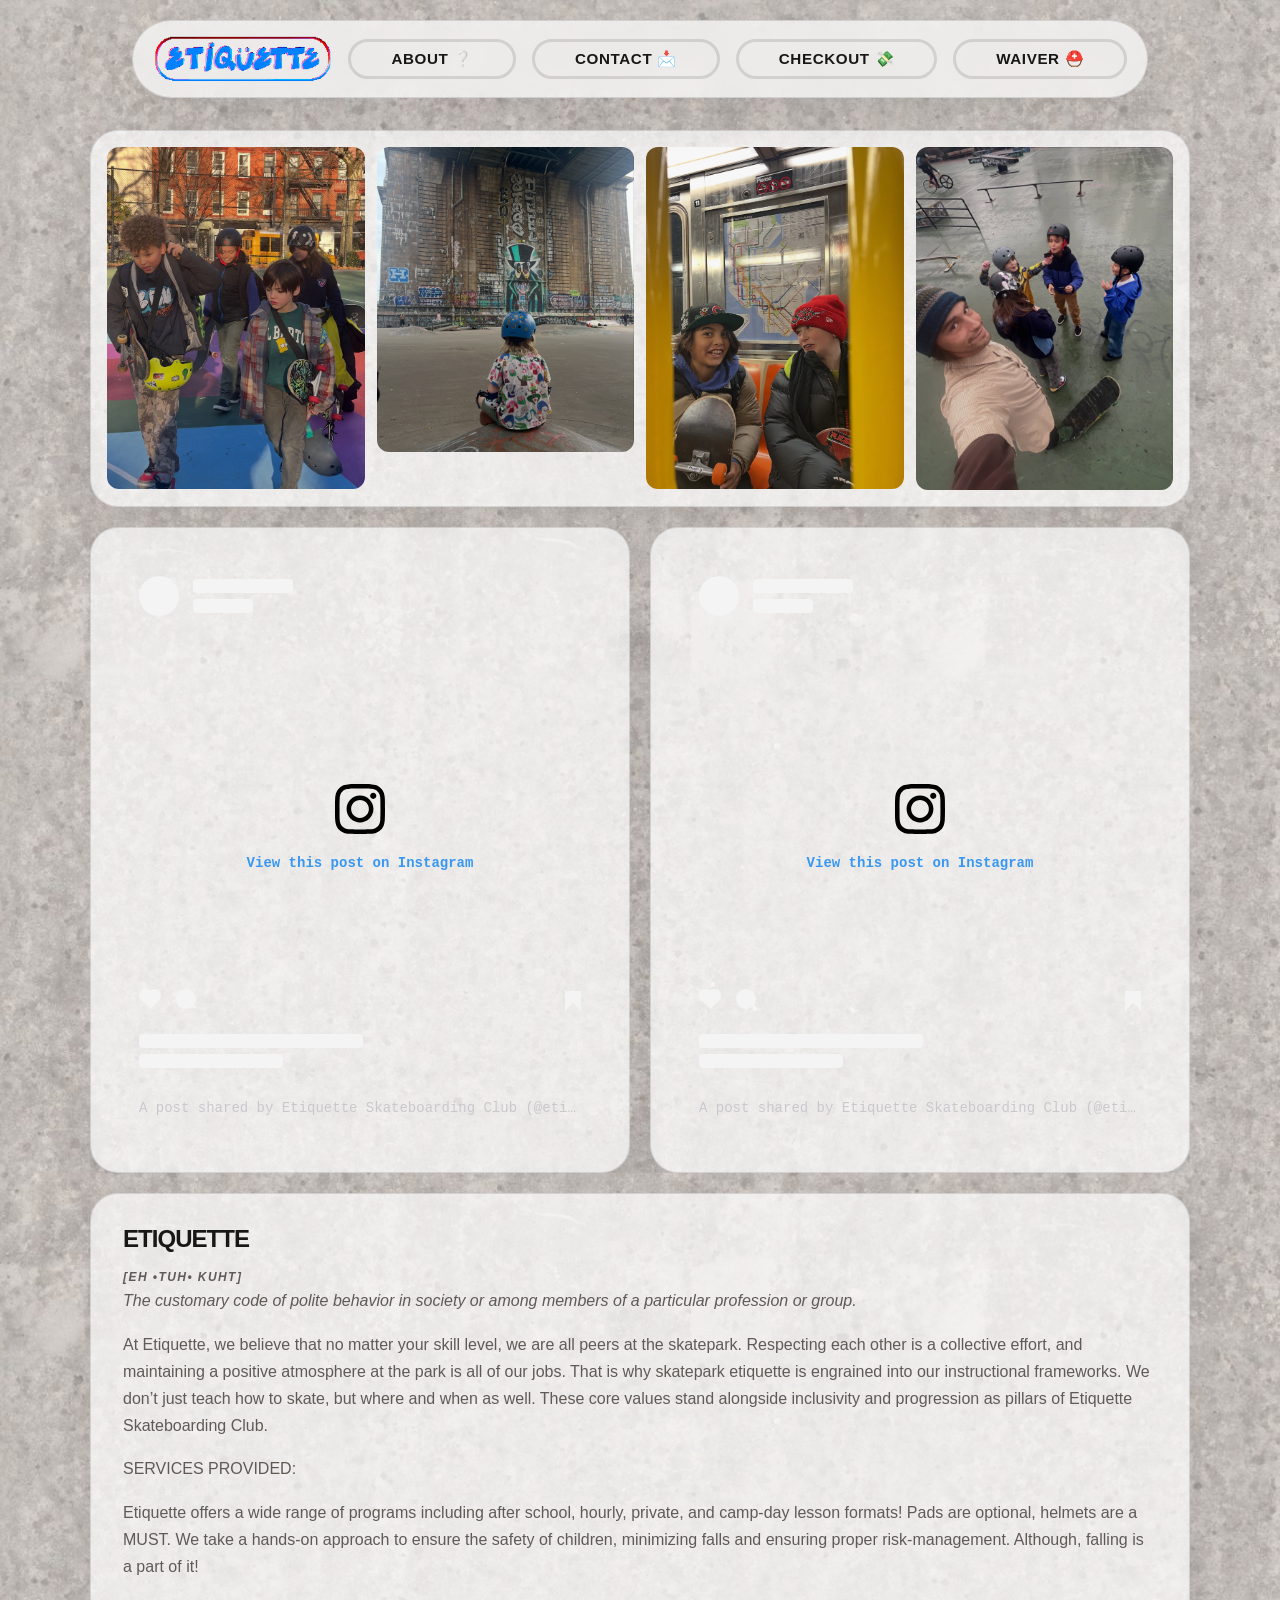
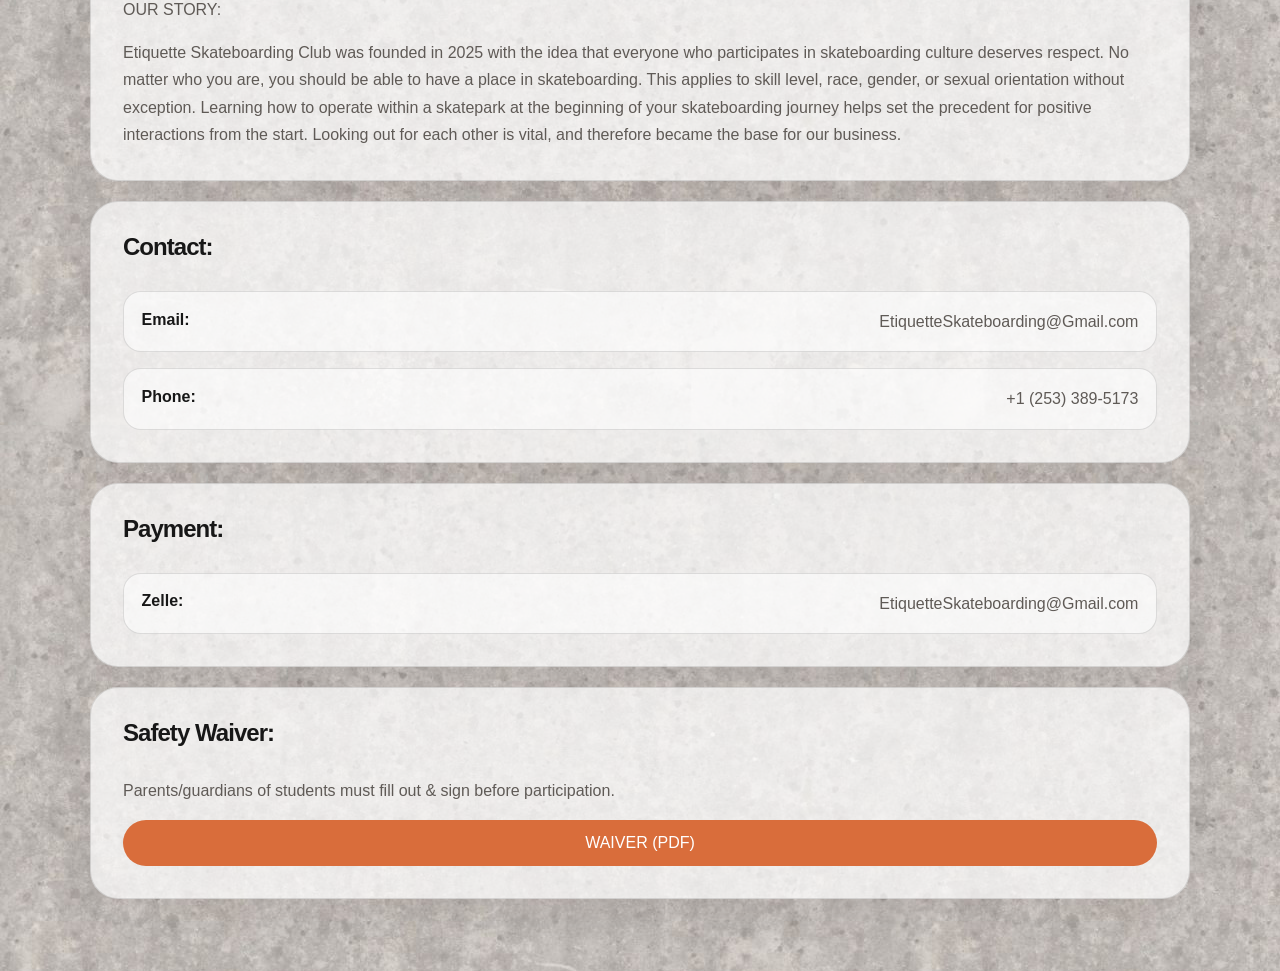
<file: home.html>
<!DOCTYPE html>
<html lang="en">
  <head>
    <meta charset="UTF-8" />
    <meta name="viewport" content="width=device-width, initial-scale=1.0" />
    <title>Etiquette Skateboarding</title>
    <link rel="icon" type="image/png" href="./E.png" />
    <link rel="stylesheet" href="style.css" />
  </head>
  <body>
    <audio id="scroll-audio" src="./roll.wav" preload="auto"></audio>
    <div class="page-fade-overlay" aria-hidden="true"></div>

    <header class="topbar">
      <nav class="menu" aria-label="Main navigation">
        <a href="#home"><img src="./web01.png" alt="Home" /></a>
        <a href="#about">About ❔</a>
        <a href="#contact">Contact 📩</a>
        <a href="#checkout">Checkout 💸</a>
        <a href="#waiver">Waiver ⛑️</a>
      </nav>
    </header>

    <main class="page-shell">
      <section id="home" class="hero panel" aria-label="Home gallery">
        <aside class="gallery" aria-label="Image gallery">
          <img src="./kid4.PNG" alt="Skater in motion" />
          <img src="./kid1.JPG" alt="Skater in motion" />
          <img src="./kid3.PNG" alt="Skater in motion" />
          <img src="./kid2.PNG" alt="Skater in motion" />
        </aside>
      </section>
              <div class="instagram-row">
<blockquote class="instagram-media" data-instgrm-permalink="https://www.instagram.com/reel/DdML003O7K_/?utm_source=ig_embed&amp;utm_campaign=loading" data-instgrm-version="14" style=" background:#FFF; border:0; border-radius:28px; margin: 1px; max-width:540px; min-width:326px; padding:0; width:99.375%; width:-webkit-calc(100% - 2px); width:calc(100% - 2px);"><div style="padding:16px;"> <a href="https://www.instagram.com/reel/DdML003O7K_/?utm_source=ig_embed&amp;utm_campaign=loading" style=" background:#FFFFFF; line-height:0; padding:0 0; text-align:center; text-decoration:none; width:100%;" target="_blank"> <div style=" display: flex; flex-direction: row; align-items: center;"> <div style="background-color: #F4F4F4; border-radius: 50%; flex-grow: 0; height: 40px; margin-right: 14px; width: 40px;"></div> <div style="display: flex; flex-direction: column; flex-grow: 1; justify-content: center;"> <div style=" background-color: #F4F4F4; border-radius: 4px; flex-grow: 0; height: 14px; margin-bottom: 6px; width: 100px;"></div> <div style=" background-color: #F4F4F4; border-radius: 4px; flex-grow: 0; height: 14px; width: 60px;"></div></div></div><div style="padding: 19% 0;"></div> <div style="display:block; height:50px; margin:0 auto 12px; width:50px;"><svg width="50px" height="50px" viewBox="0 0 60 60" version="1.1" xmlns="https://www.w3.org/2000/svg" xmlns:xlink="https://www.w3.org/1999/xlink"><g stroke="none" stroke-width="1" fill="none" fill-rule="evenodd"><g transform="translate(-511.000000, -20.000000)" fill="#000000"><g><path d="M556.869,30.41 C554.814,30.41 553.148,32.076 553.148,34.131 C553.148,36.186 554.814,37.852 556.869,37.852 C558.924,37.852 560.59,36.186 560.59,34.131 C560.59,32.076 558.924,30.41 556.869,30.41 M541,60.657 C535.114,60.657 530.342,55.887 530.342,50 C530.342,44.114 535.114,39.342 541,39.342 C546.887,39.342 551.658,44.114 551.658,50 C551.658,55.887 546.887,60.657 541,60.657 M541,33.886 C532.1,33.886 524.886,41.1 524.886,50 C524.886,58.899 532.1,66.113 541,66.113 C549.9,66.113 557.115,58.899 557.115,50 C557.115,41.1 549.9,33.886 541,33.886 M565.378,62.101 C565.244,65.022 564.756,66.606 564.346,67.663 C563.803,69.06 563.154,70.057 562.106,71.106 C561.058,72.155 560.06,72.803 558.662,73.347 C557.607,73.757 556.021,74.244 553.102,74.378 C549.944,74.521 548.997,74.552 541,74.552 C533.003,74.552 532.056,74.521 528.898,74.378 C525.979,74.244 524.393,73.757 523.338,73.347 C521.94,72.803 520.942,72.155 519.894,71.106 C518.846,70.057 518.197,69.06 517.654,67.663 C517.244,66.606 516.755,65.022 516.623,62.101 C516.479,58.943 516.448,57.996 516.448,50 C516.448,42.003 516.479,41.056 516.623,37.899 C516.755,34.978 517.244,33.391 517.654,32.338 C518.197,30.938 518.846,29.942 519.894,28.894 C520.942,27.846 521.94,27.196 523.338,26.654 C524.393,26.244 525.979,25.756 528.898,25.623 C532.057,25.479 533.004,25.448 541,25.448 C548.997,25.448 549.943,25.479 553.102,25.623 C556.021,25.756 557.607,26.244 558.662,26.654 C560.06,27.196 561.058,27.846 562.106,28.894 C563.154,29.942 563.803,30.938 564.346,32.338 C564.756,33.391 565.244,34.978 565.378,37.899 C565.522,41.056 565.552,42.003 565.552,50 C565.552,57.996 565.522,58.943 565.378,62.101 M570.82,37.631 C570.674,34.438 570.167,32.258 569.425,30.349 C568.659,28.377 567.633,26.702 565.965,25.035 C564.297,23.368 562.623,22.342 560.652,21.575 C558.743,20.834 556.562,20.326 553.369,20.18 C550.169,20.033 549.148,20 541,20 C532.853,20 531.831,20.033 528.631,20.18 C525.438,20.326 523.257,20.834 521.349,21.575 C519.376,22.342 517.703,23.368 516.035,25.035 C514.368,26.702 513.342,28.377 512.574,30.349 C511.834,32.258 511.326,34.438 511.181,37.631 C511.035,40.831 511,41.851 511,50 C511,58.147 511.035,59.17 511.181,62.369 C511.326,65.562 511.834,67.743 512.574,69.651 C513.342,71.625 514.368,73.296 516.035,74.965 C517.703,76.634 519.376,77.658 521.349,78.425 C523.257,79.167 525.438,79.673 528.631,79.82 C531.831,79.965 532.853,80.001 541,80.001 C549.148,80.001 550.169,79.965 553.369,79.82 C556.562,79.673 558.743,79.167 560.652,78.425 C562.623,77.658 564.297,76.634 565.965,74.965 C567.633,73.296 568.659,71.625 569.425,69.651 C570.167,67.743 570.674,65.562 570.82,62.369 C570.966,59.17 571,58.147 571,50 C571,41.851 570.966,40.831 570.82,37.631"></path></g></g></g></svg></div><div style="padding-top: 8px;"> <div style=" color:#3897f0; font-family:OCR A Std, monospace; font-size:14px; font-style:normal; font-weight:550; line-height:18px;">View this post on Instagram</div></div><div style="padding: 12.5% 0;"></div> <div style="display: flex; flex-direction: row; margin-bottom: 14px; align-items: center;"><div> <div style="background-color: #F4F4F4; border-radius: 50%; height: 12.5px; width: 12.5px; transform: translateX(0px) translateY(7px);"></div> <div style="background-color: #F4F4F4; height: 12.5px; transform: rotate(-45deg) translateX(3px) translateY(1px); width: 12.5px; flex-grow: 0; margin-right: 14px; margin-left: 2px;"></div> <div style="background-color: #F4F4F4; border-radius: 50%; height: 12.5px; width: 12.5px; transform: translateX(9px) translateY(-18px);"></div></div><div style="margin-left: 8px;"> <div style=" background-color: #F4F4F4; border-radius: 50%; flex-grow: 0; height: 20px; width: 20px;"></div> <div style=" width: 0; height: 0; border-top: 2px solid transparent; border-left: 6px solid #f4f4f4; border-bottom: 2px solid transparent; transform: translateX(16px) translateY(-4px) rotate(30deg)"></div></div><div style="margin-left: auto;"> <div style=" width: 0px; border-top: 8px solid #F4F4F4; border-right: 8px solid transparent; transform: translateY(16px);"></div> <div style=" background-color: #F4F4F4; flex-grow: 0; height: 12px; width: 16px; transform: translateY(-4px);"></div> <div style=" width: 0; height: 0; border-top: 8px solid #F4F4F4; border-left: 8px solid transparent; transform: translateY(-4px) translateX(8px);"></div></div></div> <div style="display: flex; flex-direction: column; flex-grow: 1; justify-content: center; margin-bottom: 24px;"> <div style=" background-color: #F4F4F4; border-radius: 4px; flex-grow: 0; height: 14px; margin-bottom: 6px; width: 224px;"></div> <div style=" background-color: #F4F4F4; border-radius: 4px; flex-grow: 0; height: 14px; width: 144px;"></div></div></a><p style=" color:#c9c8cd; font-family:OCR A Std, monospace; font-size:14px; line-height:17px; margin-bottom:0; margin-top:8px; overflow:hidden; padding:8px 0 7px; text-align:center; text-overflow:ellipsis; white-space:nowrap;"><a href="https://www.instagram.com/reel/DdML003O7K_/?utm_source=ig_embed&amp;utm_campaign=loading" style=" color:#c9c8cd; font-family:OCR A Std, monospace; font-size:14px; font-style:normal; font-weight:normal; line-height:17px; text-decoration:none;" target="_blank">A post shared by Etiquette Skateboarding Club (@etiquette_skateboarding)</a></p></div></blockquote>

<script async src="//www.instagram.com/embed.js"></script>
<blockquote class="instagram-media" data-instgrm-permalink="https://www.instagram.com/reel/DUosg7Jjqgm/?utm_source=ig_embed&amp;utm_campaign=loading" data-instgrm-version="14" style=" background:#FFF; border:0; border-radius:28px; margin: 1px; max-width:540px; min-width:326px; padding:0; width:99.375%; width:-webkit-calc(100% - 2px); width:calc(100% - 2px);"><div style="padding:16px;"> <a href="https://www.instagram.com/reel/DdML003O7K_/?utm_source=ig_embed&amp;utm_campaign=loading" style=" background:#FFFFFF; line-height:0; padding:0 0; text-align:center; text-decoration:none; width:100%;" target="_blank"> <div style=" display: flex; flex-direction: row; align-items: center;"> <div style="background-color: #F4F4F4; border-radius: 50%; flex-grow: 0; height: 40px; margin-right: 14px; width: 40px;"></div> <div style="display: flex; flex-direction: column; flex-grow: 1; justify-content: center;"> <div style=" background-color: #F4F4F4; border-radius: 4px; flex-grow: 0; height: 14px; margin-bottom: 6px; width: 100px;"></div> <div style=" background-color: #F4F4F4; border-radius: 4px; flex-grow: 0; height: 14px; width: 60px;"></div></div></div><div style="padding: 19% 0;"></div> <div style="display:block; height:50px; margin:0 auto 12px; width:50px;"><svg width="50px" height="50px" viewBox="0 0 60 60" version="1.1" xmlns="https://www.w3.org/2000/svg" xmlns:xlink="https://www.w3.org/1999/xlink"><g stroke="none" stroke-width="1" fill="none" fill-rule="evenodd"><g transform="translate(-511.000000, -20.000000)" fill="#000000"><g><path d="M556.869,30.41 C554.814,30.41 553.148,32.076 553.148,34.131 C553.148,36.186 554.814,37.852 556.869,37.852 C558.924,37.852 560.59,36.186 560.59,34.131 C560.59,32.076 558.924,30.41 556.869,30.41 M541,60.657 C535.114,60.657 530.342,55.887 530.342,50 C530.342,44.114 535.114,39.342 541,39.342 C546.887,39.342 551.658,44.114 551.658,50 C551.658,55.887 546.887,60.657 541,60.657 M541,33.886 C532.1,33.886 524.886,41.1 524.886,50 C524.886,58.899 532.1,66.113 541,66.113 C549.9,66.113 557.115,58.899 557.115,50 C557.115,41.1 549.9,33.886 541,33.886 M565.378,62.101 C565.244,65.022 564.756,66.606 564.346,67.663 C563.803,69.06 563.154,70.057 562.106,71.106 C561.058,72.155 560.06,72.803 558.662,73.347 C557.607,73.757 556.021,74.244 553.102,74.378 C549.944,74.521 548.997,74.552 541,74.552 C533.003,74.552 532.056,74.521 528.898,74.378 C525.979,74.244 524.393,73.757 523.338,73.347 C521.94,72.803 520.942,72.155 519.894,71.106 C518.846,70.057 518.197,69.06 517.654,67.663 C517.244,66.606 516.755,65.022 516.623,62.101 C516.479,58.943 516.448,57.996 516.448,50 C516.448,42.003 516.479,41.056 516.623,37.899 C516.755,34.978 517.244,33.391 517.654,32.338 C518.197,30.938 518.846,29.942 519.894,28.894 C520.942,27.846 521.94,27.196 523.338,26.654 C524.393,26.244 525.979,25.756 528.898,25.623 C532.057,25.479 533.004,25.448 541,25.448 C548.997,25.448 549.943,25.479 553.102,25.623 C556.021,25.756 557.607,26.244 558.662,26.654 C560.06,27.196 561.058,27.846 562.106,28.894 C563.154,29.942 563.803,30.938 564.346,32.338 C564.756,33.391 565.244,34.978 565.378,37.899 C565.522,41.056 565.552,42.003 565.552,50 C565.552,57.996 565.522,58.943 565.378,62.101 M570.82,37.631 C570.674,34.438 570.167,32.258 569.425,30.349 C568.659,28.377 567.633,26.702 565.965,25.035 C564.297,23.368 562.623,22.342 560.652,21.575 C558.743,20.834 556.562,20.326 553.369,20.18 C550.169,20.033 549.148,20 541,20 C532.853,20 531.831,20.033 528.631,20.18 C525.438,20.326 523.257,20.834 521.349,21.575 C519.376,22.342 517.703,23.368 516.035,25.035 C514.368,26.702 513.342,28.377 512.574,30.349 C511.834,32.258 511.326,34.438 511.181,37.631 C511.035,40.831 511,41.851 511,50 C511,58.147 511.035,59.17 511.181,62.369 C511.326,65.562 511.834,67.743 512.574,69.651 C513.342,71.625 514.368,73.296 516.035,74.965 C517.703,76.634 519.376,77.658 521.349,78.425 C523.257,79.167 525.438,79.673 528.631,79.82 C531.831,79.965 532.853,80.001 541,80.001 C549.148,80.001 550.169,79.965 553.369,79.82 C556.562,79.673 558.743,79.167 560.652,78.425 C562.623,77.658 564.297,76.634 565.965,74.965 C567.633,73.296 568.659,71.625 569.425,69.651 C570.167,67.743 570.674,65.562 570.82,62.369 C570.966,59.17 571,58.147 571,50 C571,41.851 570.966,40.831 570.82,37.631"></path></g></g></g></svg></div><div style="padding-top: 8px;"> <div style=" color:#3897f0; font-family:OCR A Std, monospace; font-size:14px; font-style:normal; font-weight:550; line-height:18px;">View this post on Instagram</div></div><div style="padding: 12.5% 0;"></div> <div style="display: flex; flex-direction: row; margin-bottom: 14px; align-items: center;"><div> <div style="background-color: #F4F4F4; border-radius: 50%; height: 12.5px; width: 12.5px; transform: translateX(0px) translateY(7px);"></div> <div style="background-color: #F4F4F4; height: 12.5px; transform: rotate(-45deg) translateX(3px) translateY(1px); width: 12.5px; flex-grow: 0; margin-right: 14px; margin-left: 2px;"></div> <div style="background-color: #F4F4F4; border-radius: 50%; height: 12.5px; width: 12.5px; transform: translateX(9px) translateY(-18px);"></div></div><div style="margin-left: 8px;"> <div style=" background-color: #F4F4F4; border-radius: 50%; flex-grow: 0; height: 20px; width: 20px;"></div> <div style=" width: 0; height: 0; border-top: 2px solid transparent; border-left: 6px solid #f4f4f4; border-bottom: 2px solid transparent; transform: translateX(16px) translateY(-4px) rotate(30deg)"></div></div><div style="margin-left: auto;"> <div style=" width: 0px; border-top: 8px solid #F4F4F4; border-right: 8px solid transparent; transform: translateY(16px);"></div> <div style=" background-color: #F4F4F4; flex-grow: 0; height: 12px; width: 16px; transform: translateY(-4px);"></div> <div style=" width: 0; height: 0; border-top: 8px solid #F4F4F4; border-left: 8px solid transparent; transform: translateY(-4px) translateX(8px);"></div></div></div> <div style="display: flex; flex-direction: column; flex-grow: 1; justify-content: center; margin-bottom: 24px;"> <div style=" background-color: #F4F4F4; border-radius: 4px; flex-grow: 0; height: 14px; margin-bottom: 6px; width: 224px;"></div> <div style=" background-color: #F4F4F4; border-radius: 4px; flex-grow: 0; height: 14px; width: 144px;"></div></div></a><p style=" color:#c9c8cd; font-family:OCR A Std, monospace; font-size:14px; line-height:17px; margin-bottom:0; margin-top:8px; overflow:hidden; padding:8px 0 7px; text-align:center; text-overflow:ellipsis; white-space:nowrap;"><a href="https://www.instagram.com/reel/DdML003O7K_/?utm_source=ig_embed&amp;utm_campaign=loading" style=" color:#c9c8cd; font-family:OCR A Std, monospace; font-size:14px; font-style:normal; font-weight:normal; line-height:17px; text-decoration:none;" target="_blank">A post shared by Etiquette Skateboarding Club (@etiquette_skateboarding)</a></p></div></blockquote>
<script async src="//www.instagram.com/embed.js"></script>




      </div>
      <section id="about" class="content panel">
        <div>
          <h2>ETIQUETTE</h2><p></p>
          <p class="section-tag"><i>[eh •tuh• kuht]</i></p>
        <p>
<i>The customary code of polite behavior in society or among members of a particular profession or group.</i>
</p>
        </div>
<p>
At Etiquette, we believe that no matter your skill level, we are all peers at the skatepark. Respecting each other is a collective effort, and maintaining a positive atmosphere at the park is all of our jobs. That is why skatepark etiquette is engrained into our instructional frameworks. We don’t just teach how to skate, but where and when as well. These core values stand alongside inclusivity and progression as pillars of Etiquette Skateboarding Club.
</p><p>
SERVICES PROVIDED:
</p><p>
Etiquette offers a wide range of programs including after school, hourly, private, and camp-day lesson formats! Pads are optional, helmets are a MUST. We take a hands-on approach to ensure the safety of children, minimizing falls and ensuring proper risk-management. Although, falling is a part of it!
</p><p>
OUR STORY:
</p><p>
Etiquette Skateboarding Club was founded in 2025 with the idea that everyone who participates in skateboarding culture deserves respect. No matter who you are, you should be able to have a place in skateboarding. This applies to skill level, race, gender, or sexual orientation without exception. Learning how to operate within a skatepark at the beginning of your skateboarding journey helps set the precedent for positive interactions from the start. Looking out for each other is vital, and therefore became the base for our business.
        </p>
      </section>

      <section id="contact" class="content panel">
        <div>
          <h2>Contact:</h2>
        </div>
        <div class="checkout-box">
                   
            <strong>Email:</strong>
            <p>EtiquetteSkateboarding@Gmail.com</p>
                    </div>   </div>  

                    <div class="checkout-box">
                  
                      <strong>Phone:</strong>
                      <p>+1 (253) 389-5173</p>
                    </div>
          </div>
        </div>
      </section>
 

      <section id="checkout" class="content panel">
        <div>
          <h2>Payment:</h2>
          
        </div>
        <div class="checkout-box">
        
            <strong>Zelle:</strong>
            <p>EtiquetteSkateboarding@Gmail.com</p>
          </div>
        </div>
      </section>

      <section id="waiver" class="content panel">
        <div>

          <h2>Safety Waiver:</h2>

        </div>
        <p>
          Parents/guardians of students must fill out & sign before participation.
        </p>
        <a class="button primary" href="./ETIQUETTE_WAIVER.pdf" target="_blank" rel="noopener">WAIVER (PDF)</a>
      </section>
    </main>

    <script>
      const menu = document.querySelector(".menu");

      const resizeMenu = () => {
        menu.style.setProperty("--menu-scale", "1");
        menu.style.setProperty("--menu-font-size", "0.95rem");
        menu.style.setProperty("--menu-text-padding", "2.5rem");

        const availableWidth = menu.parentElement.clientWidth;
        let menuScale = Math.min(1, availableWidth / menu.scrollWidth);

        for (let iteration = 0; iteration < 4; iteration += 1) {
          const readableFontSize = Math.max(0.95, 0.75 / menuScale);
          const compactPadding = Math.max(0.65, 0.5 + (2 * menuScale));
          menu.style.setProperty("--menu-font-size", `${readableFontSize}rem`);
          menu.style.setProperty("--menu-text-padding", `${compactPadding}rem`);
          menuScale = Math.min(1, availableWidth / menu.scrollWidth);
        }

        menu.style.setProperty("--menu-scale", menuScale);
      };

      window.addEventListener("resize", resizeMenu);
      resizeMenu();

      const flashColors = ["#ffcc00", "#007aff", "#ff9500", "#34c759", "#af52de"];
      const menuLinks = document.querySelectorAll(".menu a");

      menuLinks.forEach((link, index) => {
        link.addEventListener("click", (event) => {
          const target = document.querySelector(link.getAttribute("href"));

          if (!target) {
            return;
          }

          event.preventDefault();
          const scrollContainer = document.scrollingElement || document.documentElement;
          const targetTop = target.getBoundingClientRect().top + window.scrollY;
          const centeredTop = targetTop - (window.innerHeight - target.offsetHeight) / 2;
          const maximumScroll = scrollContainer.scrollHeight - window.innerHeight;
          history.pushState({}, "", link.getAttribute("href"));
          scrollContainer.scrollTop = Math.min(maximumScroll, Math.max(0, centeredTop));

          target.style.setProperty("--flash-color", flashColors[index]);
          target.classList.remove("section-flash");
          void target.offsetWidth;
          target.classList.add("section-flash");
        });
      });

      const fadeOverlay = document.querySelector(".page-fade-overlay");
      const scrollAudio = document.getElementById("scroll-audio");

      let lastScrollTrigger = 0;
      let lastScrollY = window.scrollY;
      let scrollStopTimer = null;

      requestAnimationFrame(() => {
        fadeOverlay.classList.add("is-fading");
      });
      fadeOverlay.addEventListener("transitionend", () => {
        fadeOverlay.remove();
      }, { once: true });

      const stopScrollSound = () => {
        scrollAudio.pause();
        scrollAudio.currentTime = 0;
      };

      const playScrollSound = () => {
        const now = Date.now();
        if (now - lastScrollTrigger < 180) {
          return;
        }

        lastScrollTrigger = now;
        scrollAudio.volume = 0.33;
        scrollAudio.currentTime = 0;
        scrollAudio.play().catch(() => {
          // Ignore autoplay restrictions until the user interacts.
        });
      };

      window.addEventListener("scroll", () => {
        const currentScrollY = window.scrollY;
        const isScrollMoving = Math.abs(currentScrollY - lastScrollY) > 0;
        lastScrollY = currentScrollY;

        if (!isScrollMoving) {
          return;
        }

        window.clearTimeout(scrollStopTimer);
        scrollStopTimer = window.setTimeout(() => {
          stopScrollSound();
        }, 130);

        playScrollSound();
      }, { passive: true });
    </script>
  </body>
</html>
</file>
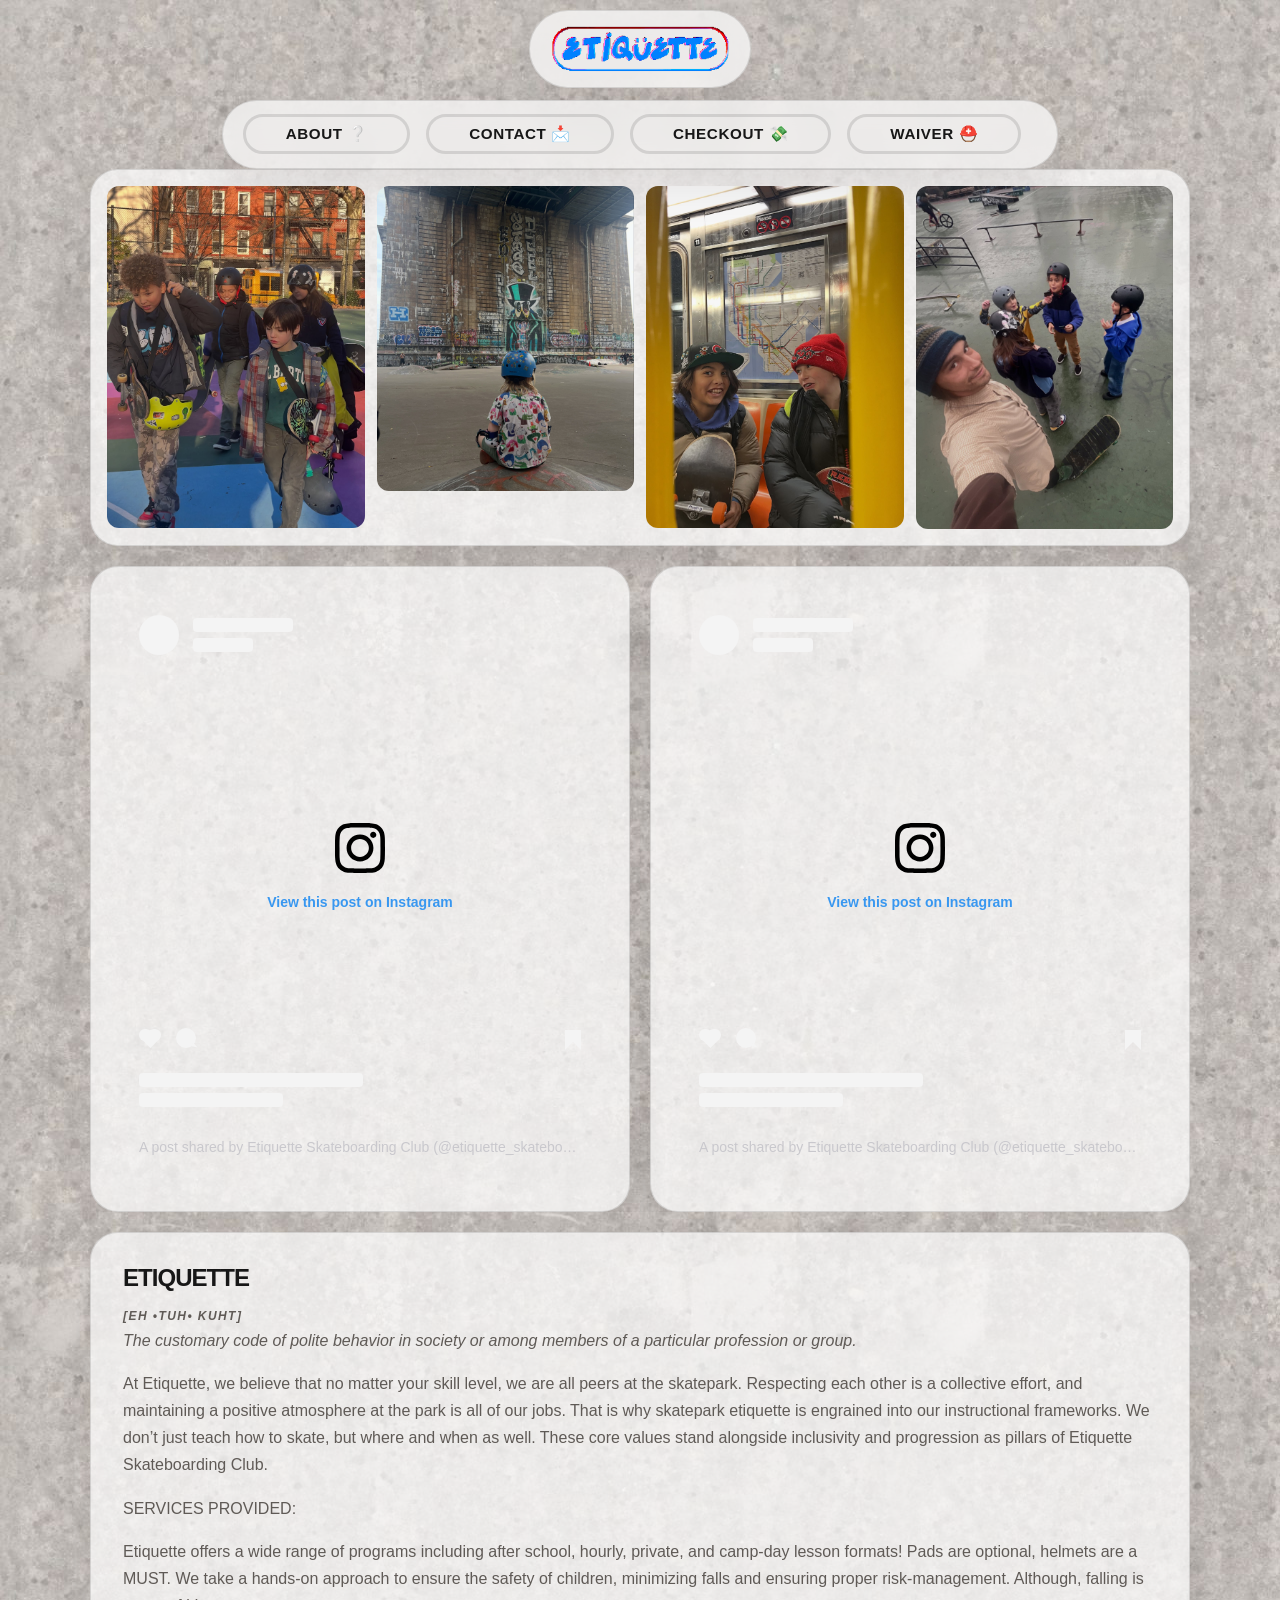
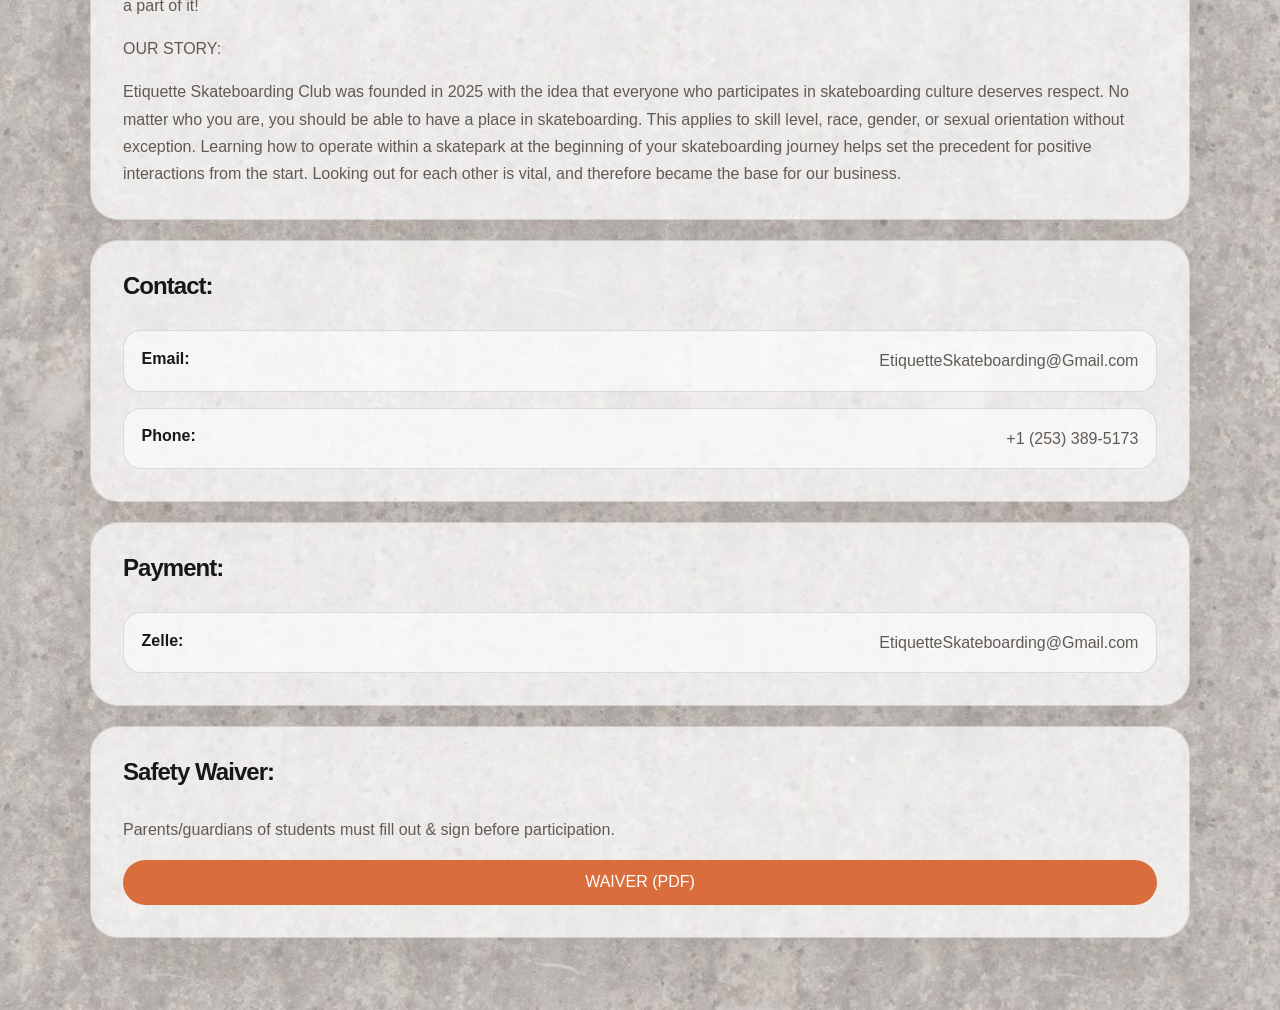
<file: homepage.html>
<!DOCTYPE html>
<html lang="en">
  <head>
    <meta charset="UTF-8" />
    <meta name="viewport" content="width=device-width, initial-scale=1.0" />
    <title>Etiquette Skateboarding</title>
    <link rel="icon" type="image/png" href="./E.png" />
    <link rel="stylesheet" href="style0.css" />
  </head>
  <body>
    <audio id="scroll-audio" src="./roll.wav" preload="auto"></audio>
    <div class="page-fade-overlay" aria-hidden="true"></div>

    <header class="topbar">
      <nav class="menu menu-logo" aria-label="Home">
        <a class="a1" href="#home"><img src="./web01.png" alt="Home" /></a>
      </nav>
      <nav class="menu menu-main" aria-label="Main navigation">
        <a href="#about">About ❔</a>
        <a href="#contact">Contact 📩</a>
        <a href="#checkout">Checkout 💸</a>
        <a href="#waiver">Waiver ⛑️</a>
      </nav>
    </header>

    <main class="page-shell">
      <section id="home" class="hero panel" aria-label="Home gallery">
        <aside class="gallery" aria-label="Image gallery">
          <img src="./kid4.PNG" alt="Skater in motion" />
          <img src="./kid1.JPG" alt="Skater in motion" />
          <img src="./kid3.PNG" alt="Skater in motion" />
          <img src="./kid2.PNG" alt="Skater in motion" />
        </aside>
      </section>
              <div class="instagram-row">
<blockquote class="instagram-media" data-instgrm-permalink="https://www.instagram.com/reel/DdML003O7K_/?utm_source=ig_embed&amp;utm_campaign=loading" data-instgrm-version="14" style=" background:#FFF; border:0; border-radius:28px; margin: 1px; max-width:540px; min-width:326px; padding:0; width:99.375%; width:-webkit-calc(100% - 2px); width:calc(100% - 2px);"><div style="padding:16px;"> <a href="https://www.instagram.com/reel/DdML003O7K_/?utm_source=ig_embed&amp;utm_campaign=loading" style=" background:#FFFFFF; line-height:0; padding:0 0; text-align:center; text-decoration:none; width:100%;" target="_blank"> <div style=" display: flex; flex-direction: row; align-items: center;"> <div style="background-color: #F4F4F4; border-radius: 50%; flex-grow: 0; height: 40px; margin-right: 14px; width: 40px;"></div> <div style="display: flex; flex-direction: column; flex-grow: 1; justify-content: center;"> <div style=" background-color: #F4F4F4; border-radius: 4px; flex-grow: 0; height: 14px; margin-bottom: 6px; width: 100px;"></div> <div style=" background-color: #F4F4F4; border-radius: 4px; flex-grow: 0; height: 14px; width: 60px;"></div></div></div><div style="padding: 19% 0;"></div> <div style="display:block; height:50px; margin:0 auto 12px; width:50px;"><svg width="50px" height="50px" viewBox="0 0 60 60" version="1.1" xmlns="https://www.w3.org/2000/svg" xmlns:xlink="https://www.w3.org/1999/xlink"><g stroke="none" stroke-width="1" fill="none" fill-rule="evenodd"><g transform="translate(-511.000000, -20.000000)" fill="#000000"><g><path d="M556.869,30.41 C554.814,30.41 553.148,32.076 553.148,34.131 C553.148,36.186 554.814,37.852 556.869,37.852 C558.924,37.852 560.59,36.186 560.59,34.131 C560.59,32.076 558.924,30.41 556.869,30.41 M541,60.657 C535.114,60.657 530.342,55.887 530.342,50 C530.342,44.114 535.114,39.342 541,39.342 C546.887,39.342 551.658,44.114 551.658,50 C551.658,55.887 546.887,60.657 541,60.657 M541,33.886 C532.1,33.886 524.886,41.1 524.886,50 C524.886,58.899 532.1,66.113 541,66.113 C549.9,66.113 557.115,58.899 557.115,50 C557.115,41.1 549.9,33.886 541,33.886 M565.378,62.101 C565.244,65.022 564.756,66.606 564.346,67.663 C563.803,69.06 563.154,70.057 562.106,71.106 C561.058,72.155 560.06,72.803 558.662,73.347 C557.607,73.757 556.021,74.244 553.102,74.378 C549.944,74.521 548.997,74.552 541,74.552 C533.003,74.552 532.056,74.521 528.898,74.378 C525.979,74.244 524.393,73.757 523.338,73.347 C521.94,72.803 520.942,72.155 519.894,71.106 C518.846,70.057 518.197,69.06 517.654,67.663 C517.244,66.606 516.755,65.022 516.623,62.101 C516.479,58.943 516.448,57.996 516.448,50 C516.448,42.003 516.479,41.056 516.623,37.899 C516.755,34.978 517.244,33.391 517.654,32.338 C518.197,30.938 518.846,29.942 519.894,28.894 C520.942,27.846 521.94,27.196 523.338,26.654 C524.393,26.244 525.979,25.756 528.898,25.623 C532.057,25.479 533.004,25.448 541,25.448 C548.997,25.448 549.943,25.479 553.102,25.623 C556.021,25.756 557.607,26.244 558.662,26.654 C560.06,27.196 561.058,27.846 562.106,28.894 C563.154,29.942 563.803,30.938 564.346,32.338 C564.756,33.391 565.244,34.978 565.378,37.899 C565.522,41.056 565.552,42.003 565.552,50 C565.552,57.996 565.522,58.943 565.378,62.101 M570.82,37.631 C570.674,34.438 570.167,32.258 569.425,30.349 C568.659,28.377 567.633,26.702 565.965,25.035 C564.297,23.368 562.623,22.342 560.652,21.575 C558.743,20.834 556.562,20.326 553.369,20.18 C550.169,20.033 549.148,20 541,20 C532.853,20 531.831,20.033 528.631,20.18 C525.438,20.326 523.257,20.834 521.349,21.575 C519.376,22.342 517.703,23.368 516.035,25.035 C514.368,26.702 513.342,28.377 512.574,30.349 C511.834,32.258 511.326,34.438 511.181,37.631 C511.035,40.831 511,41.851 511,50 C511,58.147 511.035,59.17 511.181,62.369 C511.326,65.562 511.834,67.743 512.574,69.651 C513.342,71.625 514.368,73.296 516.035,74.965 C517.703,76.634 519.376,77.658 521.349,78.425 C523.257,79.167 525.438,79.673 528.631,79.82 C531.831,79.965 532.853,80.001 541,80.001 C549.148,80.001 550.169,79.965 553.369,79.82 C556.562,79.673 558.743,79.167 560.652,78.425 C562.623,77.658 564.297,76.634 565.965,74.965 C567.633,73.296 568.659,71.625 569.425,69.651 C570.167,67.743 570.674,65.562 570.82,62.369 C570.966,59.17 571,58.147 571,50 C571,41.851 570.966,40.831 570.82,37.631"></path></g></g></g></svg></div><div style="padding-top: 8px;"> <div style=" color:#3897f0; font-family:Arial,sans-serif; font-size:14px; font-style:normal; font-weight:550; line-height:18px;">View this post on Instagram</div></div><div style="padding: 12.5% 0;"></div> <div style="display: flex; flex-direction: row; margin-bottom: 14px; align-items: center;"><div> <div style="background-color: #F4F4F4; border-radius: 50%; height: 12.5px; width: 12.5px; transform: translateX(0px) translateY(7px);"></div> <div style="background-color: #F4F4F4; height: 12.5px; transform: rotate(-45deg) translateX(3px) translateY(1px); width: 12.5px; flex-grow: 0; margin-right: 14px; margin-left: 2px;"></div> <div style="background-color: #F4F4F4; border-radius: 50%; height: 12.5px; width: 12.5px; transform: translateX(9px) translateY(-18px);"></div></div><div style="margin-left: 8px;"> <div style=" background-color: #F4F4F4; border-radius: 50%; flex-grow: 0; height: 20px; width: 20px;"></div> <div style=" width: 0; height: 0; border-top: 2px solid transparent; border-left: 6px solid #f4f4f4; border-bottom: 2px solid transparent; transform: translateX(16px) translateY(-4px) rotate(30deg)"></div></div><div style="margin-left: auto;"> <div style=" width: 0px; border-top: 8px solid #F4F4F4; border-right: 8px solid transparent; transform: translateY(16px);"></div> <div style=" background-color: #F4F4F4; flex-grow: 0; height: 12px; width: 16px; transform: translateY(-4px);"></div> <div style=" width: 0; height: 0; border-top: 8px solid #F4F4F4; border-left: 8px solid transparent; transform: translateY(-4px) translateX(8px);"></div></div></div> <div style="display: flex; flex-direction: column; flex-grow: 1; justify-content: center; margin-bottom: 24px;"> <div style=" background-color: #F4F4F4; border-radius: 4px; flex-grow: 0; height: 14px; margin-bottom: 6px; width: 224px;"></div> <div style=" background-color: #F4F4F4; border-radius: 4px; flex-grow: 0; height: 14px; width: 144px;"></div></div></a><p style=" color:#c9c8cd; font-family:Arial,sans-serif; font-size:14px; line-height:17px; margin-bottom:0; margin-top:8px; overflow:hidden; padding:8px 0 7px; text-align:center; text-overflow:ellipsis; white-space:nowrap;"><a href="https://www.instagram.com/reel/DdML003O7K_/?utm_source=ig_embed&amp;utm_campaign=loading" style=" color:#c9c8cd; font-family:Arial,sans-serif; font-size:14px; font-style:normal; font-weight:normal; line-height:17px; text-decoration:none;" target="_blank">A post shared by Etiquette Skateboarding Club (@etiquette_skateboarding)</a></p></div></blockquote>

<script async src="//www.instagram.com/embed.js"></script>
<blockquote class="instagram-media" data-instgrm-permalink="https://www.instagram.com/reel/DUosg7Jjqgm/?utm_source=ig_embed&amp;utm_campaign=loading" data-instgrm-version="14" style=" background:#FFF; border:0; border-radius:28px; margin: 1px; max-width:540px; min-width:326px; padding:0; width:99.375%; width:-webkit-calc(100% - 2px); width:calc(100% - 2px);"><div style="padding:16px;"> <a href="https://www.instagram.com/reel/DdML003O7K_/?utm_source=ig_embed&amp;utm_campaign=loading" style=" background:#FFFFFF; line-height:0; padding:0 0; text-align:center; text-decoration:none; width:100%;" target="_blank"> <div style=" display: flex; flex-direction: row; align-items: center;"> <div style="background-color: #F4F4F4; border-radius: 50%; flex-grow: 0; height: 40px; margin-right: 14px; width: 40px;"></div> <div style="display: flex; flex-direction: column; flex-grow: 1; justify-content: center;"> <div style=" background-color: #F4F4F4; border-radius: 4px; flex-grow: 0; height: 14px; margin-bottom: 6px; width: 100px;"></div> <div style=" background-color: #F4F4F4; border-radius: 4px; flex-grow: 0; height: 14px; width: 60px;"></div></div></div><div style="padding: 19% 0;"></div> <div style="display:block; height:50px; margin:0 auto 12px; width:50px;"><svg width="50px" height="50px" viewBox="0 0 60 60" version="1.1" xmlns="https://www.w3.org/2000/svg" xmlns:xlink="https://www.w3.org/1999/xlink"><g stroke="none" stroke-width="1" fill="none" fill-rule="evenodd"><g transform="translate(-511.000000, -20.000000)" fill="#000000"><g><path d="M556.869,30.41 C554.814,30.41 553.148,32.076 553.148,34.131 C553.148,36.186 554.814,37.852 556.869,37.852 C558.924,37.852 560.59,36.186 560.59,34.131 C560.59,32.076 558.924,30.41 556.869,30.41 M541,60.657 C535.114,60.657 530.342,55.887 530.342,50 C530.342,44.114 535.114,39.342 541,39.342 C546.887,39.342 551.658,44.114 551.658,50 C551.658,55.887 546.887,60.657 541,60.657 M541,33.886 C532.1,33.886 524.886,41.1 524.886,50 C524.886,58.899 532.1,66.113 541,66.113 C549.9,66.113 557.115,58.899 557.115,50 C557.115,41.1 549.9,33.886 541,33.886 M565.378,62.101 C565.244,65.022 564.756,66.606 564.346,67.663 C563.803,69.06 563.154,70.057 562.106,71.106 C561.058,72.155 560.06,72.803 558.662,73.347 C557.607,73.757 556.021,74.244 553.102,74.378 C549.944,74.521 548.997,74.552 541,74.552 C533.003,74.552 532.056,74.521 528.898,74.378 C525.979,74.244 524.393,73.757 523.338,73.347 C521.94,72.803 520.942,72.155 519.894,71.106 C518.846,70.057 518.197,69.06 517.654,67.663 C517.244,66.606 516.755,65.022 516.623,62.101 C516.479,58.943 516.448,57.996 516.448,50 C516.448,42.003 516.479,41.056 516.623,37.899 C516.755,34.978 517.244,33.391 517.654,32.338 C518.197,30.938 518.846,29.942 519.894,28.894 C520.942,27.846 521.94,27.196 523.338,26.654 C524.393,26.244 525.979,25.756 528.898,25.623 C532.057,25.479 533.004,25.448 541,25.448 C548.997,25.448 549.943,25.479 553.102,25.623 C556.021,25.756 557.607,26.244 558.662,26.654 C560.06,27.196 561.058,27.846 562.106,28.894 C563.154,29.942 563.803,30.938 564.346,32.338 C564.756,33.391 565.244,34.978 565.378,37.899 C565.522,41.056 565.552,42.003 565.552,50 C565.552,57.996 565.522,58.943 565.378,62.101 M570.82,37.631 C570.674,34.438 570.167,32.258 569.425,30.349 C568.659,28.377 567.633,26.702 565.965,25.035 C564.297,23.368 562.623,22.342 560.652,21.575 C558.743,20.834 556.562,20.326 553.369,20.18 C550.169,20.033 549.148,20 541,20 C532.853,20 531.831,20.033 528.631,20.18 C525.438,20.326 523.257,20.834 521.349,21.575 C519.376,22.342 517.703,23.368 516.035,25.035 C514.368,26.702 513.342,28.377 512.574,30.349 C511.834,32.258 511.326,34.438 511.181,37.631 C511.035,40.831 511,41.851 511,50 C511,58.147 511.035,59.17 511.181,62.369 C511.326,65.562 511.834,67.743 512.574,69.651 C513.342,71.625 514.368,73.296 516.035,74.965 C517.703,76.634 519.376,77.658 521.349,78.425 C523.257,79.167 525.438,79.673 528.631,79.82 C531.831,79.965 532.853,80.001 541,80.001 C549.148,80.001 550.169,79.965 553.369,79.82 C556.562,79.673 558.743,79.167 560.652,78.425 C562.623,77.658 564.297,76.634 565.965,74.965 C567.633,73.296 568.659,71.625 569.425,69.651 C570.167,67.743 570.674,65.562 570.82,62.369 C570.966,59.17 571,58.147 571,50 C571,41.851 570.966,40.831 570.82,37.631"></path></g></g></g></svg></div><div style="padding-top: 8px;"> <div style=" color:#3897f0; font-family:Arial,sans-serif; font-size:14px; font-style:normal; font-weight:550; line-height:18px;">View this post on Instagram</div></div><div style="padding: 12.5% 0;"></div> <div style="display: flex; flex-direction: row; margin-bottom: 14px; align-items: center;"><div> <div style="background-color: #F4F4F4; border-radius: 50%; height: 12.5px; width: 12.5px; transform: translateX(0px) translateY(7px);"></div> <div style="background-color: #F4F4F4; height: 12.5px; transform: rotate(-45deg) translateX(3px) translateY(1px); width: 12.5px; flex-grow: 0; margin-right: 14px; margin-left: 2px;"></div> <div style="background-color: #F4F4F4; border-radius: 50%; height: 12.5px; width: 12.5px; transform: translateX(9px) translateY(-18px);"></div></div><div style="margin-left: 8px;"> <div style=" background-color: #F4F4F4; border-radius: 50%; flex-grow: 0; height: 20px; width: 20px;"></div> <div style=" width: 0; height: 0; border-top: 2px solid transparent; border-left: 6px solid #f4f4f4; border-bottom: 2px solid transparent; transform: translateX(16px) translateY(-4px) rotate(30deg)"></div></div><div style="margin-left: auto;"> <div style=" width: 0px; border-top: 8px solid #F4F4F4; border-right: 8px solid transparent; transform: translateY(16px);"></div> <div style=" background-color: #F4F4F4; flex-grow: 0; height: 12px; width: 16px; transform: translateY(-4px);"></div> <div style=" width: 0; height: 0; border-top: 8px solid #F4F4F4; border-left: 8px solid transparent; transform: translateY(-4px) translateX(8px);"></div></div></div> <div style="display: flex; flex-direction: column; flex-grow: 1; justify-content: center; margin-bottom: 24px;"> <div style=" background-color: #F4F4F4; border-radius: 4px; flex-grow: 0; height: 14px; margin-bottom: 6px; width: 224px;"></div> <div style=" background-color: #F4F4F4; border-radius: 4px; flex-grow: 0; height: 14px; width: 144px;"></div></div></a><p style=" color:#c9c8cd; font-family:Arial,sans-serif; font-size:14px; line-height:17px; margin-bottom:0; margin-top:8px; overflow:hidden; padding:8px 0 7px; text-align:center; text-overflow:ellipsis; white-space:nowrap;"><a href="https://www.instagram.com/reel/DdML003O7K_/?utm_source=ig_embed&amp;utm_campaign=loading" style=" color:#c9c8cd; font-family:Arial,sans-serif; font-size:14px; font-style:normal; font-weight:normal; line-height:17px; text-decoration:none;" target="_blank">A post shared by Etiquette Skateboarding Club (@etiquette_skateboarding)</a></p></div></blockquote>
<script async src="//www.instagram.com/embed.js"></script>




      </div>
      <section id="about" class="content panel">
        <div>
          <h2>ETIQUETTE</h2><p></p>
          <p class="section-tag"><i>[eh •tuh• kuht]</i></p>
        <p>
<i>The customary code of polite behavior in society or among members of a particular profession or group.</i>
</p>
        </div>
<p>
At Etiquette, we believe that no matter your skill level, we are all peers at the skatepark. Respecting each other is a collective effort, and maintaining a positive atmosphere at the park is all of our jobs. That is why skatepark etiquette is engrained into our instructional frameworks. We don’t just teach how to skate, but where and when as well. These core values stand alongside inclusivity and progression as pillars of Etiquette Skateboarding Club.
</p><p>
SERVICES PROVIDED:
</p><p>
Etiquette offers a wide range of programs including after school, hourly, private, and camp-day lesson formats! Pads are optional, helmets are a MUST. We take a hands-on approach to ensure the safety of children, minimizing falls and ensuring proper risk-management. Although, falling is a part of it!
</p><p>
OUR STORY:
</p><p>
Etiquette Skateboarding Club was founded in 2025 with the idea that everyone who participates in skateboarding culture deserves respect. No matter who you are, you should be able to have a place in skateboarding. This applies to skill level, race, gender, or sexual orientation without exception. Learning how to operate within a skatepark at the beginning of your skateboarding journey helps set the precedent for positive interactions from the start. Looking out for each other is vital, and therefore became the base for our business.
        </p>
      </section>

      <section id="contact" class="content panel">
        <div>
          <h2>Contact:</h2>
        </div>
        <div class="checkout-box">
                   
            <strong>Email:</strong>
            <p>EtiquetteSkateboarding@Gmail.com</p>
                    </div>   </div>  

                    <div class="checkout-box">
                  
                      <strong>Phone:</strong>
                      <p>+1 (253) 389-5173</p>
                    </div>
          </div>
        </div>
      </section>
 

      <section id="checkout" class="content panel">
        <div>
          <h2>Payment:</h2>
          
        </div>
        <div class="checkout-box">
        
            <strong>Zelle:</strong>
            <p>EtiquetteSkateboarding@Gmail.com</p>
          </div>
        </div>
      </section>

      <section id="waiver" class="content panel">
        <div>

          <h2>Safety Waiver:</h2>

        </div>
        <p>
          Parents/guardians of students must fill out & sign before participation.
        </p>
        <a class="button primary" href="./ETIQUETTE_WAIVER.pdf" target="_blank" rel="noopener">WAIVER (PDF)</a>
      </section>
    </main>

    <script>
      const menus = document.querySelectorAll(".menu");

      const resizeMenu = () => {
        menus.forEach((menu) => {
          menu.style.setProperty("--menu-scale", "1");
          menu.style.setProperty("--menu-font-size", "0.95rem");
          menu.style.setProperty("--menu-text-padding", "2.5rem");

          const availableWidth = menu.parentElement.clientWidth;
          let menuScale = Math.min(1, availableWidth / menu.scrollWidth);

          for (let iteration = 0; iteration < 4; iteration += 1) {
            const readableFontSize = Math.max(0.95, 0.75 / menuScale);
            const compactPadding = Math.max(0.65, 0.5 + (2 * menuScale));
            menu.style.setProperty("--menu-font-size", `${readableFontSize}rem`);
            menu.style.setProperty("--menu-text-padding", `${compactPadding}rem`);
            menuScale = Math.min(1, availableWidth / menu.scrollWidth);
          }

          menu.style.setProperty("--menu-scale", menuScale);
        });
      };

      window.addEventListener("resize", resizeMenu);
      resizeMenu();

      const flashColors = ["#ffcc00", "#007aff", "#ff9500", "#34c759", "#af52de"];
      const menuLinks = document.querySelectorAll(".menu a");

      menuLinks.forEach((link, index) => {
        link.addEventListener("click", (event) => {
          const target = document.querySelector(link.getAttribute("href"));

          if (!target) {
            return;
          }

          event.preventDefault();
          const scrollContainer = document.scrollingElement || document.documentElement;
          const topbar = document.querySelector(".topbar");
          const targetTop = target.getBoundingClientRect().top + window.scrollY;
          const headerOffset = (topbar ? topbar.offsetHeight : 0) + 24;
          const alignedTop = targetTop - headerOffset;
          const maximumScroll = scrollContainer.scrollHeight - window.innerHeight;
          history.pushState({}, "", link.getAttribute("href"));
          scrollContainer.scrollTop = Math.min(maximumScroll, Math.max(0, alignedTop));

          link.classList.remove("is-flipping");
          void link.offsetWidth;
          link.classList.add("is-flipping");
          window.setTimeout(() => {
            link.classList.remove("is-flipping");
          }, 450);

          target.style.setProperty("--flash-color", flashColors[index]);
          target.classList.remove("section-flash");
          void target.offsetWidth;
          target.classList.add("section-flash");
        });
      });

      const fadeOverlay = document.querySelector(".page-fade-overlay");
      const scrollAudio = document.getElementById("scroll-audio");

      let lastScrollTrigger = 0;
      let lastScrollY = window.scrollY;
      let scrollStopTimer = null;

      requestAnimationFrame(() => {
        fadeOverlay.classList.add("is-fading");
      });
      fadeOverlay.addEventListener("transitionend", () => {
        fadeOverlay.remove();
      }, { once: true });

      const stopScrollSound = () => {
        scrollAudio.pause();
        scrollAudio.currentTime = 0;
      };

      const playScrollSound = () => {
        const now = Date.now();
        if (now - lastScrollTrigger < 180) {
          return;
        }

        lastScrollTrigger = now;
        scrollAudio.volume = 0.33;
        scrollAudio.currentTime = 0;
        scrollAudio.play().catch(() => {
          // Ignore autoplay restrictions until the user interacts.
        });
      };

      window.addEventListener("scroll", () => {
        const currentScrollY = window.scrollY;
        const isScrollMoving = Math.abs(currentScrollY - lastScrollY) > 0;
        lastScrollY = currentScrollY;

        if (!isScrollMoving) {
          return;
        }

        window.clearTimeout(scrollStopTimer);
        scrollStopTimer = window.setTimeout(() => {
          stopScrollSound();
        }, 130);

        playScrollSound();
      }, { passive: true });
    </script>
  </body>
</html>
</file>
<file: style.css>
:root {
  --bg: #f5f0ea;
  --panel: rgba(255, 255, 255, 0.7);
  --text: #171717;
  --muted: #5f5a56;
  --accent: #d96d3b;
  --accent-dark: #b75228;
  --line: rgba(23, 23, 23, 0.12);
  --shadow: 0 20px 40px rgba(21, 17, 15, 0.08);
}

* {
  box-sizing: border-box;
}

html {
  scroll-behavior: smooth;
}

body {
  margin: 0;
  font-family: Tahoma, sans-serif;
  background: url("./concrete.jpg") repeat;
  color: var(--text);
  image-rendering:optimizeSpeed;
}

body.intro-active {
  overflow: hidden;
}

.intro-overlay {
  position: fixed;
  inset: 0;
  z-index: 100;
  display: block;
  place-items: center;
  background: #000000;
  opacity: 1;
  pointer-events: auto;
  transition: opacity 0.8s ease, visibility 0.8s ease;
  visibility: visible;
}

.intro-overlay.is-fading {
  opacity: 0;
  pointer-events: none;
  visibility: hidden;
}

.intro-video {
  width: 100%;
  height: 100%;
  display: block;
  transform: translateY(-10%);
  opacity: 1;
  transition: opacity 1s ease;
  position: relative;
  z-index: 1;
}

.intro-video-source {
  position: fixed;
  left: -9999px;
  top: -9999px;
  width: 2px;
  height: 2px;
  opacity: 0;
  pointer-events: none;
}

.intro-bg-video {
  position: absolute;
  inset: 0;
  width: 100%;
  height: 100%;
  object-fit: cover;
  z-index: 0;
}

.intro-bg-fade {
  position: absolute;
  inset: 0;
  z-index: 0;
  background: #ffffff;
  opacity: 0;
  pointer-events: none;
  transition: opacity 1s ease;
}

.intro-bg-fade.is-visible {
  opacity: 1;
}

.intro-video.is-fading-out {
  opacity: 0;
}

.page-fade-overlay {
  position: fixed;
  inset: 0;
  z-index: 100;
  background: #000000;
  opacity: 1;
  pointer-events: none;
  transition: opacity 0.8s ease;
}

.page-fade-overlay.is-fading {
  opacity: 0;
}

img {
  max-width: 100%;
  display: block;
}

button,
a {
  font: inherit;
}

.topbar {
  position: sticky;
  top: 18px;
  z-index: 10;
  width: min(1100px, calc(100% - 32px));
  margin: 20px auto 0;
}

.menu {
  display: grid;
  grid-template-columns: auto repeat(4, max-content);
  align-items: center;
  gap: 1rem;
  padding: 0.85rem 1.25rem;
  width: max-content;
  max-width: none;
  margin: 0 auto;
  background: rgba(255, 255, 255, 0.7);
  backdrop-filter: blur(12px);
  border: 1px solid var(--line);
  border-radius: 999px;
  box-shadow: var(--shadow);
  transform: scale(var(--menu-scale, 1));
  transform-origin: top left;
}
.spacer {
  height: .1rem;
}
.menu a {
  position: relative;
  display: inline-flex;
  align-items: center;
  justify-content: center;
  white-space: nowrap;
  color: var(--text);
  text-decoration: none;
  font-size: var(--menu-font-size, 0.95rem);
  letter-spacing: 0.04em;
  text-transform: uppercase;
  font-family: Tahoma, sans-serif;
  font-weight: 600;
letter-spacing: 0.04em;
  border: 1px solid transparent;
  border-radius: 999px;
  transform-style: preserve-3d;
  transition: transform 0.32s ease, background 0.2s ease, color 0.2s ease;
  perspective: 800px;
}

.menu a img {
  width: auto;

  height: 2.9rem;

  max-width: none;
  aspect-ratio: auto;

}

.menu a:first-child {
  justify-self: start;
}

.menu a:not(:first-child) {
  border: 3px solid var(--line);
  padding-left: var(--menu-text-padding, 2.5rem);
  padding-right: var(--menu-text-padding, 2.5rem);
  padding-top: .5rem;
  padding-bottom: .5rem;
}

.menu a:hover,
.menu a:focus-visible {
  background: url("./grip.jpg") repeat;

  background-size: 250px 500px;

  color: white;
  outline: none;
  transform: rotateX(360deg);
  transition: transform 0.42s cubic-bezier(0.2, 0.8, 0.2, 1), background 0.2s ease, color 0.2s ease;
  filter: pixelate(4px);
  image-rendering: optimizeSpeed;
}

.menu a:nth-child(1):hover,
.menu a:nth-child(1):focus-visible {
  border-color: #ffcc00;
}

.menu a:nth-child(2):hover,
.menu a:nth-child(2):focus-visible {
  border-color: #007aff;
}

.menu a:nth-child(3):hover,
.menu a:nth-child(3):focus-visible {
  border-color: #ff9500;
}

.menu a:nth-child(4):hover,
.menu a:nth-child(4):focus-visible {
  border-color: #34c759;
}

.menu a:nth-child(5):hover,
.menu a:nth-child(5):focus-visible {
  border-color: #af52de;
}

.menu-logo {
  margin-bottom: 0.75rem;
}

.menu-main a:nth-child(1):hover,
.menu-main a:nth-child(1):focus-visible {
  border-color: #007aff;
}

.menu-main a:nth-child(2):hover,
.menu-main a:nth-child(2):focus-visible {
  border-color: #ff9500;
}

.menu-main a:nth-child(3):hover,
.menu-main a:nth-child(3):focus-visible {
  border-color: #34c759;
}

.menu-main a:nth-child(4):hover,
.menu-main a:nth-child(4):focus-visible {
  border-color: #af52de;
}

.page-shell {
  width: min(1100px, calc(100% - 32px));
  margin: 32px auto 72px;
  display: grid;
  gap: 1.25rem;
}

.panel {
  background: var(--panel);
  border: 1px solid var(--line);
  border-radius: 28px;
  box-shadow: var(--shadow);
  padding: clamp(1.2rem, 3vw, 2rem);
}

.instagram-media {
  width: 50%!important;
  max-width: none !important;
  min-width: 0 !important;
  margin: 0 !important;
  padding: clamp(1.2rem, 3vw, 2rem) !important;
  background: var(--panel) !important;
  border: 1px solid var(--line) !important;
  border-radius: 28px !important;
  box-shadow: var(--shadow) !important;
}

.instagram-row {
  display:inline-flex !important;
  gap: 1.25rem !important;
  max-width: 100%;
  overflow-x: hidden;

}

.panel.section-flash {
  animation: section-flash 0.9s ease-out;
}

@keyframes section-flash {
  0%,
  100% {
    background: var(--panel);
  }

  20%,
  55% {
    background: var(--flash-color);
  }
}

.hero {
  display: block;
  min-height: 0;
  padding: 0;
  overflow: hidden;
}

.hero-copy {
  display: none;
}

.eyebrow,
.section-tag {
  margin: 0 0 0.75rem;
  font-size: 0.75rem;
  font-weight: 700;
  letter-spacing: 0.12em;
  text-transform: uppercase;
  color: var(--accent-dark);
}

.hero-copy h1,
.content h2 {
  margin: 0 0 1rem;
  line-height: 1.05;
  letter-spacing: -0.04em;
}

.hero-copy h1 {
  font-size: clamp(2.3rem, 5vw, 4.4rem);
  max-width: 560px;
}

.hero-copy p {
  margin: 0;
  max-width: 560px;
  color: var(--muted);
  font-size: 1.05rem;
  line-height: 1.7;
}

.cta-row {
  display: flex;
  flex-wrap: wrap;
  gap: 0.85rem;
  margin-top: 1.5rem;
}

.button {
  display: inline-flex;
  align-items: center;
  justify-content: center;
  border: 1px solid transparent;
  border-radius: 999px;
  padding: 0.8rem 1.2rem;
  min-width: 140px;
  text-decoration: none;
  cursor: pointer;
  transition: transform 0.2s ease, opacity 0.2s ease;
}

.button:hover {
  transform: translateY(-1px);
}

.button.primary {
  background: var(--accent);
  color: #fff;
}

.button.primary:hover {
  background: var(--accent-dark);
}

.button.secondary {
  background: transparent;
  color: var(--text);
  border-color: var(--line);
}

.gallery {
  display: grid;
  grid-template-columns: repeat(4, minmax(0, 1fr));
  gap: 0.75rem;
  width: 100%;
  height: auto;
  padding: 1rem;
}

.gallery img {
  width: 100%;
  height: auto;
  object-fit: contain;
  border: none;
  display: block;
  border-radius: 12px;
}


.content {
  display: grid;
  gap: 1rem;
  align-items: center;
}

.content p {
  margin: 0;
  color: var(--muted);
  line-height: 1.7;
}

.contact-grid {
  display: grid;
  gap: 0.5rem;
}

.checkout-box {
  display: flex;
  align-items: center;
  justify-content: space-between;
  gap: 1rem;
  padding: 1rem 1.1rem;
  border: 1px solid var(--line);
  border-radius: 18px;
  background: rgba(255, 255, 255, 0.55);
}

.checkout-box strong {
  display: block;
  margin-bottom: 0.25rem;
}

.checkout-box span {
  font-size: 1.5rem;
  font-weight: 700;
}

@media (max-width: 760px) {

  .instagram-row {
  display:block!important;

}



  .instagram-media {
    width: 100% !important;
    margin-top: 20px !important;
    margin-bottom: 20px !important;
  }

  .hero {
    grid-template-columns: 1fr;
  }
.menu a img{
  height: 3.8rem;
}
  .gallery {
    grid-template-columns: repeat(2, minmax(0, 1fr));
  }

  .checkout-box {
    flex-direction: column;
    align-items: flex-start;
  }

}
</file>
<file: style0.css>
:root {
  --bg: #f5f0ea;
  --panel: rgba(255, 255, 255, 0.7);
  --text: #171717;
  --muted: #5f5a56;
  --accent: #d96d3b;
  --accent-dark: #b75228;
  --line: rgba(23, 23, 23, 0.12);
  --shadow: 0 20px 40px rgba(21, 17, 15, 0.08);
}

* {
  box-sizing: border-box;
}

html {
  scroll-behavior: smooth;
}
.spacer {
  height: .1rem;
}
body {
  margin: 0;
  font-family: Tahoma, Geneva, sans-serif;
  background: url("./concrete.jpg") repeat;
  color: var(--text);
  image-rendering: optimizeSpeed;
}

body.intro-active {
  overflow: hidden;
}

.intro-overlay {
  position: fixed;
  inset: 0;
  z-index: 100;
  display: block;
  place-items: center;
  background: #000000;
  opacity: 1;
  pointer-events: auto;
  transition: opacity 0.8s ease, visibility 0.8s ease;
  visibility: visible;
}

.intro-overlay.is-fading {
  opacity: 0;
  pointer-events: none;
  visibility: hidden;
}

.intro-video {
  width: 100%;
  height: 100%;
  object-fit: contain;
  transform: translateY(-10%);
  opacity: 1;
  transition: opacity 1s ease;
}

.intro-video.is-fading-out {
  opacity: 0;
}

.page-fade-overlay {
  position: fixed;
  inset: 0;
  z-index: 100;
  background: #000000;
  opacity: 1;
  pointer-events: none;
  transition: opacity 0.8s ease;
}

.page-fade-overlay.is-fading {
  opacity: 0;
}

img {
  max-width: 100%;
  display: block;
}

button,
a {
  font: inherit;
}

.topbar {
  position: sticky;

  z-index: 10;
  width: min(1100px, calc(100% - 32px));
  margin: 10px auto 0;
}

.menu {
  display: grid;
  grid-template-columns: auto repeat(4, max-content);
  align-items: center;
  gap: 1rem;
  padding: 0.85rem 1.25rem;
  width: max-content;
  max-width: none;
  margin: 0 auto;
  background: rgba(255, 255, 255, 0.7);
  backdrop-filter: blur(12px);
  border: 1px solid var(--line);
  border-radius: 999px;
  box-shadow: var(--shadow);
  transform: scale(var(--menu-scale, 1));
  transform-origin: top left;
}

.menu a {
  position: relative;
  display: inline-flex;
  align-items: center;
  justify-content: center;
  white-space: nowrap;
  color: var(--text);
  text-decoration: none;
  font-size: var(--menu-font-size, 0.95rem);
  letter-spacing: 0.04em;
  text-transform: uppercase;
  font-family: Tahoma, sans-serif !important;
  font-weight: 600;
letter-spacing: 0.04em;
  border: 1px solid transparent;
  border-radius: 999px;
  transform-style: preserve-3d;
  transition: transform 0.32s ease, background 0.2s ease, color 0.2s ease;
  perspective: 800px;
}

.menu a.a1 {
  position: relative;
  display: inline-flex;
  align-items: center;
  justify-content: center;
  white-space: nowrap;
  color: var(--text);
  text-decoration: none;
  font-size: var(--menu-font-size, 0.95rem);
  letter-spacing: 0.04em;
  text-transform: uppercase;

  border: 1px solid transparent;
  border-radius: 999px;
  transform-style: preserve-3d;
  transition: transform 0.32s ease, background 0.2s ease, color 0.2s ease;
  perspective: 800px;
  padding:0px;
}

.menu a img {
  width: auto;

  height: 2.9rem;

  max-width: none;
  aspect-ratio: auto;

}
.menu a.a1 img {
  width: auto;

  height: 2.9rem;

  max-width: none;
  aspect-ratio: auto;

}

.menu a:first-child {
  justify-self: center;
}

.menu a.a1{
  justify-self: center;
}

.menu a {
  border: 3px solid var(--line);
  padding-left: var(--menu-text-padding, 2.5rem);
  padding-right: var(--menu-text-padding, 2.5rem);
  padding-top: .5rem;
  padding-bottom: .5rem;
}

.menu a:hover,
.menu a:focus-visible {
  background: url("./grip.jpg") repeat;
  image-rendering: optimizeSpeed;
  background-size: 250px 500px;
  color: white;
  outline: none;
  transition: background 0.2s ease, color 0.2s ease;
}
.menu a.a1:hover,
.menu a.a1:hover,
.menu a.a1:focus-visible {
  color: white;
  outline: none;
  transition: background 0.2s ease, color 0.2s ease;
}

.menu a.is-flipping {
  transform: rotateX(360deg);
  transition: transform 0.42s cubic-bezier(0.2, 0.8, 0.2, 1);
}
.menu a.a1.is-flipping {
  transform: rotateX(360deg);
  transition: transform 0.42s cubic-bezier(0.2, 0.8, 0.2, 1);
}
.menu a:nth-child(1):hover,
.menu a:nth-child(1):focus-visible {
  border-color: #ffcc00;
}

.menu a.a1:nth-child(1):hover,
.menu a.a1:nth-child(1):focus-visible {
  border-color: #ffcc00;
}
.menu a:nth-child(2):hover,
.menu a:nth-child(2):focus-visible {
  border-color: #007aff;
}

.menu a:nth-child(3):hover,
.menu a:nth-child(3):focus-visible {
  border-color: #ff9500;
}

.menu a:nth-child(4):hover,
.menu a:nth-child(4):focus-visible {
  border-color: #34c759;
}

.menu a:nth-child(5):hover,
.menu a:nth-child(5):focus-visible {
  border-color: #af52de;
}

.menu-logo {
  display: flex;
  justify-content: center;
  width: max-content;
  margin: 0 auto 0.75rem;
}


.menu-main a:nth-child(1):hover,
.menu-main a:nth-child(1):focus-visible {
  border-color: #007aff;
}
.menu-main a.a1:nth-child(1):hover,
.menu-main a.a1:nth-child(1):focus-visible {
  border-color: #007aff;
}

.menu-main a:nth-child(2):hover,
.menu-main a:nth-child(2):focus-visible {
  border-color: #ff9500;
}

.menu-main a:nth-child(3):hover,
.menu-main a:nth-child(3):focus-visible {
  border-color: #34c759;
}

.menu-main a:nth-child(4):hover,
.menu-main a:nth-child(4):focus-visible {
  border-color: #af52de;
}

.page-shell {
  width: min(1100px, calc(100% - 32px));
  margin: 0px auto 72px;
  display: grid;
  gap: 1.25rem;
}

.panel {
  background: var(--panel);
  border: 1px solid var(--line);
  border-radius: 28px;
  box-shadow: var(--shadow);
  padding: clamp(1.2rem, 3vw, 2rem);
}

.instagram-media {
  width: 50%!important;
  max-width: none !important;
  min-width: 0 !important;
  margin: 0 !important;
  padding: clamp(1.2rem, 3vw, 2rem) !important;
  background: var(--panel) !important;
  border: 1px solid var(--line) !important;
  border-radius: 28px !important;
  box-shadow: var(--shadow) !important;
}

.instagram-row {
  display:inline-flex !important;
  gap: 1.25rem !important;
  max-width: 100%;
  overflow-x: hidden;

}

.panel.section-flash {
  animation: section-flash 0.9s ease-out;
}

@keyframes section-flash {
  0%,
  100% {
    background: var(--panel);
  }

  20%,
  55% {
    background: var(--flash-color);
  }
}

.hero {
  display: block;
  min-height: 0;
  padding: 0;
  overflow: hidden;
}

.hero-copy {
  display: none;
}

.eyebrow,
.section-tag {
  margin: 0 0 0.75rem;
  font-size: 0.75rem;
  font-weight: 700;
  letter-spacing: 0.12em;
  text-transform: uppercase;
  color: var(--accent-dark);
}

.hero-copy h1,
.content h2 {
  margin: 0 0 1rem;
  line-height: 1.05;
  letter-spacing: -0.04em;
}

.hero-copy h1 {
  font-size: clamp(2.3rem, 5vw, 4.4rem);
  max-width: 560px;
}

.hero-copy p {
  margin: 0;
  max-width: 560px;
  color: var(--muted);
  font-size: 1.05rem;
  line-height: 1.7;
}

.cta-row {
  display: flex;
  flex-wrap: wrap;
  gap: 0.85rem;
  margin-top: 1.5rem;
}

.button {
  display: inline-flex;
  align-items: center;
  justify-content: center;
  border: 1px solid transparent;
  border-radius: 999px;
  padding: 0.8rem 1.2rem;
  min-width: 140px;
  text-decoration: none;
  cursor: pointer;
  transition: transform 0.2s ease, opacity 0.2s ease;
}

.button:hover {
  transform: translateY(-1px);
}

.button.primary {
  background: var(--accent);
  color: #fff;
}

.button.primary:hover {
  background: var(--accent-dark);
}

.button.secondary {
  background: transparent;
  color: var(--text);
  border-color: var(--line);
}

.gallery {
  display: grid;
  grid-template-columns: repeat(4, minmax(0, 1fr));
  gap: 0.75rem;
  width: 100%;
  height: auto;
  padding: 1rem;
}

.gallery img {
  width: 100%;
  height: auto;
  object-fit: contain;
  border: none;
  display: block;
  border-radius: 12px;
}


.content {
  display: grid;
  gap: 1rem;
  align-items: center;
}

.content p {
  margin: 0;
  color: var(--muted);
  line-height: 1.7;
}

.contact-grid {
  display: grid;
  gap: 0.5rem;
}

.checkout-box {
  display: flex;
  align-items: center;
  justify-content: space-between;
  gap: 1rem;
  padding: 1rem 1.1rem;
  border: 1px solid var(--line);
  border-radius: 18px;
  background: rgba(255, 255, 255, 0.55);
}

.checkout-box strong {
  display: block;
  margin-bottom: 0.25rem;
}

.checkout-box span {
  font-size: 1.5rem;
  font-weight: 700;
}

@media (max-width: 760px) {

  .instagram-row {
  display:block!important;

}



  .instagram-media {
    width: 100% !important;
    margin-top: 20px !important;
    margin-bottom: 20px !important;
  }

  .hero {
    grid-template-columns: 1fr;
  }
.menu a img{
  height: 3.8rem;
}
  .gallery {
    grid-template-columns: repeat(2, minmax(0, 1fr));
  }

  .checkout-box {
    flex-direction: column;
    align-items: flex-start;
  }

}
</file>
